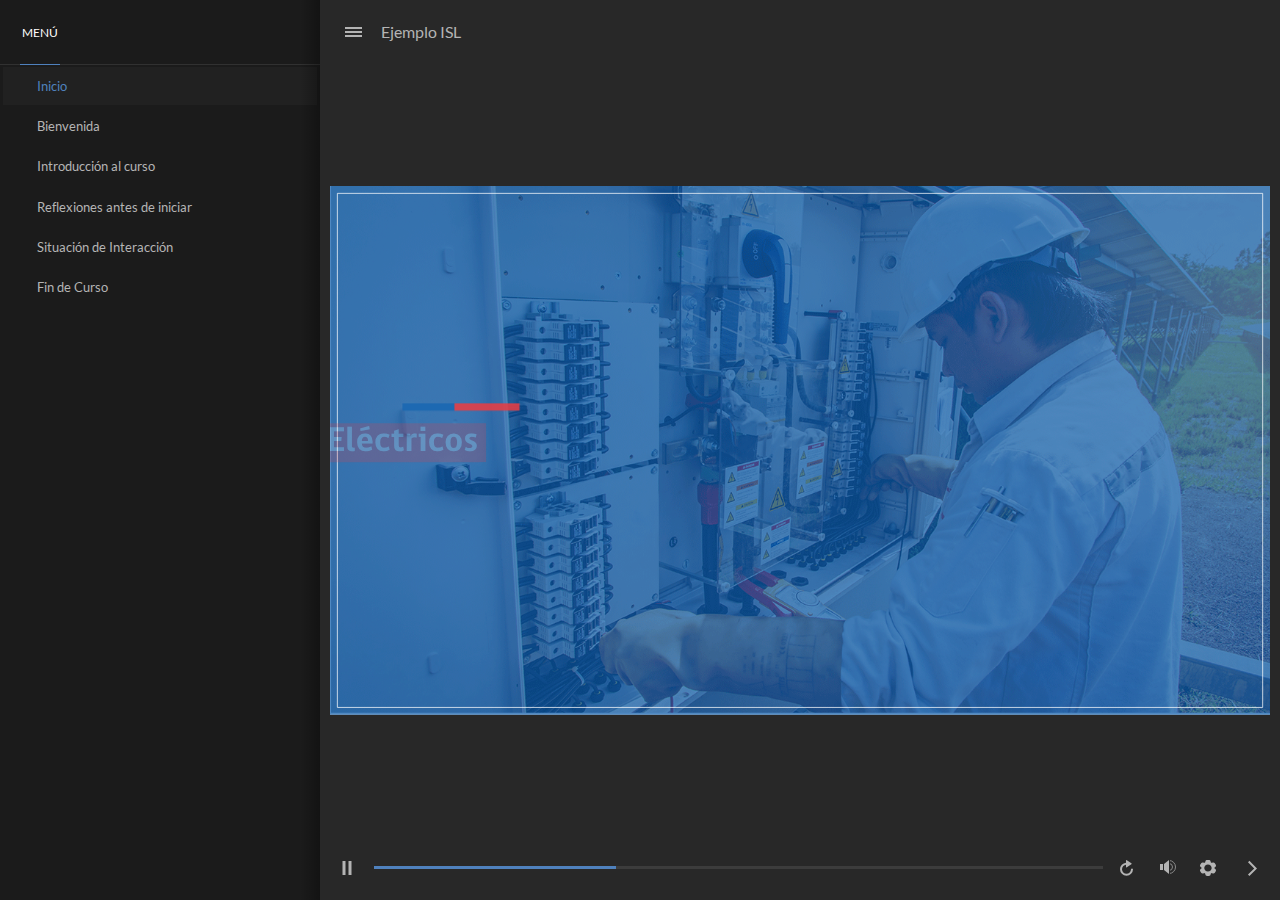
<file: EjemploISL/index.html>
<!DOCTYPE html>
<html lang="es">
<head>
  <meta charset="utf-8">
  <!-- Creado con Storyline 360 - http://www.articulate.com  -->
  <!-- version: 3.47.23871.0 -->
  <title>Ejemplo ISL</title>
  <meta http-equiv="x-ua-compatible" content="IE=edge" />
  <meta name="viewport" content="width=device-width, initial-scale=1.0, user-scalable=no, shrink-to-fit=no, minimal-ui" />
  <meta name="apple-mobile-web-app-capable" content="yes" />
  <style>
    html, body { height: 100%; padding: 0; margin: 0 }
    #app { height: 100%; width: 100%; }
  </style>
  
  <script>window.THREE = { };</script>
</head>
<body style="background: #282828" class="cs-HTML theme-unified">
  <!-- 360 -->
  <script>!function(e){function n(e,i){return e.test(i)}function i(e){var i=e||navigator.userAgent,o=i.split("[FBAN");if(void 0!==o[1]&&(i=o[0]),this.apple={phone:n(t,i),ipod:n(d,i),tablet:!n(t,i)&&n(s,i),device:n(t,i)||n(d,i)||n(s,i)},this.amazon={phone:n(h,i),tablet:!n(h,i)&&n(a,i),device:n(h,i)||n(a,i)},this.android={phone:n(h,i)||n(b,i),tablet:!n(h,i)&&!n(b,i)&&(n(a,i)||n(r,i)),device:n(h,i)||n(a,i)||n(b,i)||n(r,i)},this.windows={phone:n(l,i),tablet:n(p,i),device:n(l,i)||n(p,i)},this.other={blackberry:n(f,i),blackberry10:n(u,i),opera:n(c,i),firefox:n(A,i),chrome:n(w,i),device:n(f,i)||n(u,i)||n(c,i)||n(A,i)||n(w,i)},this.seven_inch=n(v,i),this.any=this.apple.device||this.android.device||this.windows.device||this.other.device||this.seven_inch,this.phone=this.apple.phone||this.android.phone||this.windows.phone,this.tablet=this.apple.tablet||this.android.tablet||this.windows.tablet,"undefined"==typeof window)return this}function o(){var e=new i;return e.Class=i,e}var t=/iPhone/i,d=/iPod/i,s=/iPad/i,b=/(?=.*\bAndroid\b)(?=.*\bMobile\b)/i,r=/Android/i,h=/(?=.*\bAndroid\b)(?=.*\bSD4930UR\b)/i,a=/(?=.*\bAndroid\b)(?=.*\b(?:KFOT|KFTT|KFJWI|KFJWA|KFSOWI|KFTHWI|KFTHWA|KFAPWI|KFAPWA|KFARWI|KFASWI|KFSAWI|KFSAWA)\b)/i,l=/IEMobile/i,p=/(?=.*\bWindows\b)(?=.*\bARM\b)/i,f=/BlackBerry/i,u=/BB10/i,c=/Opera Mini/i,w=/(CriOS|Chrome)(?=.*\bMobile\b)/i,A=/(?=.*\bFirefox\b)(?=.*\bMobile\b)/i,v=new RegExp("(?:Nexus 7|BNTV250|Kindle Fire|Silk|GT-P1000)","i");"undefined"!=typeof module&&module.exports&&"undefined"==typeof window?module.exports=i:"undefined"!=typeof module&&module.exports&&"undefined"!=typeof window?module.exports=o():"function"==typeof define&&define.amd?define("isMobile",[],e.isMobile=o()):e.isMobile=o()}(this);
    window.isMobile.apple.tablet = window.isMobile.apple.tablet ||
      (navigator.platform === 'MacIntel' && navigator.maxTouchPoints > 1);
    window.isMobile.apple.device = window.isMobile.apple.device || window.isMobile.apple.tablet;
    window.isMobile.tablet = window.isMobile.tablet || window.isMobile.apple.tablet;
    window.isMobile.any = window.isMobile.any || window.isMobile.apple.tablet;
  </script>

  <div id="focus-sink" aria-hidden="true" tabIndex="-1"></div>

  <div id="preso"></div>
  <script>
    window.DS = {};
    window.globals = {
      DATA_PATH_BASE: '',
      HAS_FRAME: true,
      HAS_SLIDE: true,

      lmsPresent: false,
      tinCanPresent: false,
      cmi5Present: false,
      aoSupport: false,
      scale: 'noscale',
      captureRc: false,
      browserSize: 'optimal',
      bgColor: '#282828',
      features: 'AccessibleText,MultipleQuizTracking,SettingsControl,TextStyleHyperlinks',
      themeName: 'unified',
      preloaderColor: '#FFFFFF',
      suppressAnalytics: false,
      productChannel: 'stable',
      publishSource: 'storyline',
      aid: 'auth0|5877f89773ba635cf49a8aed',
      cid: '0abdceb8-e267-4aa5-b209-746ecad5bd08',
      playerVersion: '3.47.23871.0',
      maxIosVideoElements: 5,

      
      parseParams: function(qs) {
        if (window.globals.parsedParams != null) {
          return window.globals.parsedParams;
        }
        qs = (qs || window.location.search.substr(1)).split('+').join(' ');
        var params = {},
            tokens,
            re = /[?&]?([^=]+)=([^&]*)/g;

        while (tokens = re.exec(qs)) {
          params[decodeURIComponent(tokens[1]).trim()] =
            decodeURIComponent(tokens[2]).trim();
        }
        window.globals.parsedParams = params;
        return params;
      }

    };

    (function() {

      var classTypes = [ 'desktop', 'mobile', 'phone', 'tablet' ];

      var addDeviceClasses = function(prefix, testObj) {
        var curr, i;
        for (i = 0; i < classTypes.length; i++) {
          curr = classTypes[i];
          if (testObj[curr]) {
            document.body.classList.add(prefix + curr);
          }
        }
      };

      var params = window.globals.parseParams(),
          isDevicePreview = params.devicepreview === '1',
          isPhoneOverride = params.deviceType === 'phone' || (isDevicePreview && params.phone == '1'),
          isTabletOverride = (params.deviceType === 'tablet' || isDevicePreview) && !isPhoneOverride,
          isMobileOverride = isPhoneOverride || isTabletOverride;

      var deviceView = {
        desktop: !window.isMobile.any && !isMobileOverride,
        mobile: window.isMobile.any || isMobileOverride,
        phone: isPhoneOverride || (window.isMobile.phone && !isTabletOverride),
        tablet: isTabletOverride || window.isMobile.tablet
      };

      window.globals.deviceView = deviceView;
      window.isMobile.desktop = !window.isMobile.any;
      window.isMobile.mobile = window.isMobile.any;

      addDeviceClasses('view-', deviceView);

    })();
  </script>
  
  <script src='story_content/user.js' type=text/javascript></script>
  <div class="slide-loader"></div>

  <script type="text/javascript">
    var doc = document, loader = doc.body.querySelector('.slide-loader'); [ 1, 2, 3 ].forEach(function(n) { var d = doc.createElement('div'); d.style.backgroundColor = window.globals.preloaderColor; d.classList.add('mobile-loader-dot'); d.classList.add('dot' + n); loader.appendChild(d); });
  </script>

  <div class="mobile-load-title-overlay" style="display: none">
    <div class="mobile-load-title">Ejemplo ISL</div>
  </div>

  <div class="mobile-chrome-warning"></div>

  <script>
    
    if (window.autoSpider && window.vInterfaceObject) {
      document.querySelector('.mobile-load-title-overlay').style.display = 'none';
    }
  </script>

  

  <link rel="stylesheet" href="html5/data/css/output.min.css" data-noprefix />
</body>
<script src="html5/lib/scripts/bootstrapper.min.js"></script>
</html>
</file>
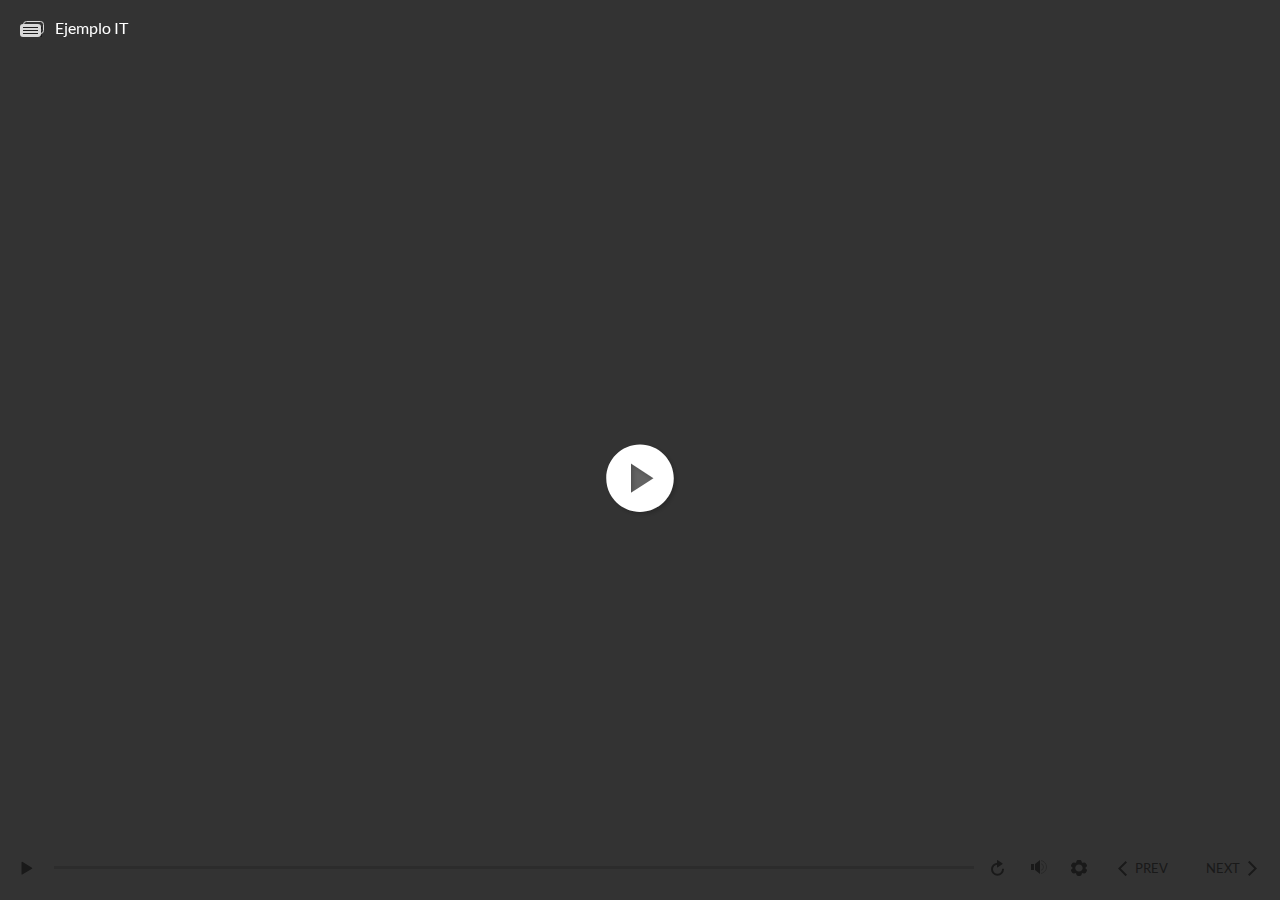
<file: EjemploIT/index.html>
<!DOCTYPE html>
<html lang="en-US">
<head>
  <meta charset="utf-8">
  <!-- Creado con Storyline 360 - http://www.articulate.com  -->
  <!-- version: 3.47.23871.0 -->
  <title>Ejemplo IT</title>
  <meta http-equiv="x-ua-compatible" content="IE=edge" />
  <meta name="viewport" content="width=device-width, initial-scale=1.0, user-scalable=no, shrink-to-fit=no, minimal-ui" />
  <meta name="apple-mobile-web-app-capable" content="yes" />
  <style>
    html, body { height: 100%; padding: 0; margin: 0 }
    #app { height: 100%; width: 100%; }
  </style>
  
  <script>window.THREE = { };</script>
</head>
<body style="background: #FBFBFB" class="cs-HTML theme-unified">
  <!-- 360 -->
  <script>!function(e){function n(e,i){return e.test(i)}function i(e){var i=e||navigator.userAgent,o=i.split("[FBAN");if(void 0!==o[1]&&(i=o[0]),this.apple={phone:n(t,i),ipod:n(d,i),tablet:!n(t,i)&&n(s,i),device:n(t,i)||n(d,i)||n(s,i)},this.amazon={phone:n(h,i),tablet:!n(h,i)&&n(a,i),device:n(h,i)||n(a,i)},this.android={phone:n(h,i)||n(b,i),tablet:!n(h,i)&&!n(b,i)&&(n(a,i)||n(r,i)),device:n(h,i)||n(a,i)||n(b,i)||n(r,i)},this.windows={phone:n(l,i),tablet:n(p,i),device:n(l,i)||n(p,i)},this.other={blackberry:n(f,i),blackberry10:n(u,i),opera:n(c,i),firefox:n(A,i),chrome:n(w,i),device:n(f,i)||n(u,i)||n(c,i)||n(A,i)||n(w,i)},this.seven_inch=n(v,i),this.any=this.apple.device||this.android.device||this.windows.device||this.other.device||this.seven_inch,this.phone=this.apple.phone||this.android.phone||this.windows.phone,this.tablet=this.apple.tablet||this.android.tablet||this.windows.tablet,"undefined"==typeof window)return this}function o(){var e=new i;return e.Class=i,e}var t=/iPhone/i,d=/iPod/i,s=/iPad/i,b=/(?=.*\bAndroid\b)(?=.*\bMobile\b)/i,r=/Android/i,h=/(?=.*\bAndroid\b)(?=.*\bSD4930UR\b)/i,a=/(?=.*\bAndroid\b)(?=.*\b(?:KFOT|KFTT|KFJWI|KFJWA|KFSOWI|KFTHWI|KFTHWA|KFAPWI|KFAPWA|KFARWI|KFASWI|KFSAWI|KFSAWA)\b)/i,l=/IEMobile/i,p=/(?=.*\bWindows\b)(?=.*\bARM\b)/i,f=/BlackBerry/i,u=/BB10/i,c=/Opera Mini/i,w=/(CriOS|Chrome)(?=.*\bMobile\b)/i,A=/(?=.*\bFirefox\b)(?=.*\bMobile\b)/i,v=new RegExp("(?:Nexus 7|BNTV250|Kindle Fire|Silk|GT-P1000)","i");"undefined"!=typeof module&&module.exports&&"undefined"==typeof window?module.exports=i:"undefined"!=typeof module&&module.exports&&"undefined"!=typeof window?module.exports=o():"function"==typeof define&&define.amd?define("isMobile",[],e.isMobile=o()):e.isMobile=o()}(this);
    window.isMobile.apple.tablet = window.isMobile.apple.tablet ||
      (navigator.platform === 'MacIntel' && navigator.maxTouchPoints > 1);
    window.isMobile.apple.device = window.isMobile.apple.device || window.isMobile.apple.tablet;
    window.isMobile.tablet = window.isMobile.tablet || window.isMobile.apple.tablet;
    window.isMobile.any = window.isMobile.any || window.isMobile.apple.tablet;
  </script>

  <div id="focus-sink" aria-hidden="true" tabIndex="-1"></div>

  <div id="preso"></div>
  <script>
    window.DS = {};
    window.globals = {
      DATA_PATH_BASE: '',
      HAS_FRAME: true,
      HAS_SLIDE: true,

      lmsPresent: false,
      tinCanPresent: false,
      cmi5Present: false,
      aoSupport: false,
      scale: 'noscale',
      captureRc: false,
      browserSize: 'optimal',
      bgColor: '#FBFBFB',
      features: 'AccessibleText,MultipleQuizTracking,SettingsControl,TextStyleHyperlinks',
      themeName: 'unified',
      preloaderColor: '#8C8C8C',
      suppressAnalytics: false,
      productChannel: 'stable',
      publishSource: 'storyline',
      aid: 'auth0|5877f89773ba635cf49a8aed',
      cid: '661d2c77-4ea9-4fab-81ee-bb3aa46a304a',
      playerVersion: '3.47.23871.0',
      maxIosVideoElements: 5,

      
      parseParams: function(qs) {
        if (window.globals.parsedParams != null) {
          return window.globals.parsedParams;
        }
        qs = (qs || window.location.search.substr(1)).split('+').join(' ');
        var params = {},
            tokens,
            re = /[?&]?([^=]+)=([^&]*)/g;

        while (tokens = re.exec(qs)) {
          params[decodeURIComponent(tokens[1]).trim()] =
            decodeURIComponent(tokens[2]).trim();
        }
        window.globals.parsedParams = params;
        return params;
      }

    };

    (function() {

      var classTypes = [ 'desktop', 'mobile', 'phone', 'tablet' ];

      var addDeviceClasses = function(prefix, testObj) {
        var curr, i;
        for (i = 0; i < classTypes.length; i++) {
          curr = classTypes[i];
          if (testObj[curr]) {
            document.body.classList.add(prefix + curr);
          }
        }
      };

      var params = window.globals.parseParams(),
          isDevicePreview = params.devicepreview === '1',
          isPhoneOverride = params.deviceType === 'phone' || (isDevicePreview && params.phone == '1'),
          isTabletOverride = (params.deviceType === 'tablet' || isDevicePreview) && !isPhoneOverride,
          isMobileOverride = isPhoneOverride || isTabletOverride;

      var deviceView = {
        desktop: !window.isMobile.any && !isMobileOverride,
        mobile: window.isMobile.any || isMobileOverride,
        phone: isPhoneOverride || (window.isMobile.phone && !isTabletOverride),
        tablet: isTabletOverride || window.isMobile.tablet
      };

      window.globals.deviceView = deviceView;
      window.isMobile.desktop = !window.isMobile.any;
      window.isMobile.mobile = window.isMobile.any;

      addDeviceClasses('view-', deviceView);

    })();
  </script>
  
  <script src='story_content/user.js' type=text/javascript></script>
  <div class="slide-loader"></div>

  <script type="text/javascript">
    var doc = document, loader = doc.body.querySelector('.slide-loader'); [ 1, 2, 3 ].forEach(function(n) { var d = doc.createElement('div'); d.style.backgroundColor = window.globals.preloaderColor; d.classList.add('mobile-loader-dot'); d.classList.add('dot' + n); loader.appendChild(d); });
  </script>

  <div class="mobile-load-title-overlay" style="display: none">
    <div class="mobile-load-title">Ejemplo IT</div>
  </div>

  <div class="mobile-chrome-warning"></div>

  <script>
    
    if (window.autoSpider && window.vInterfaceObject) {
      document.querySelector('.mobile-load-title-overlay').style.display = 'none';
    }
  </script>

  

  <link rel="stylesheet" href="html5/data/css/output.min.css" data-noprefix />
</body>
<script src="html5/lib/scripts/bootstrapper.min.js"></script>
</html>
</file>
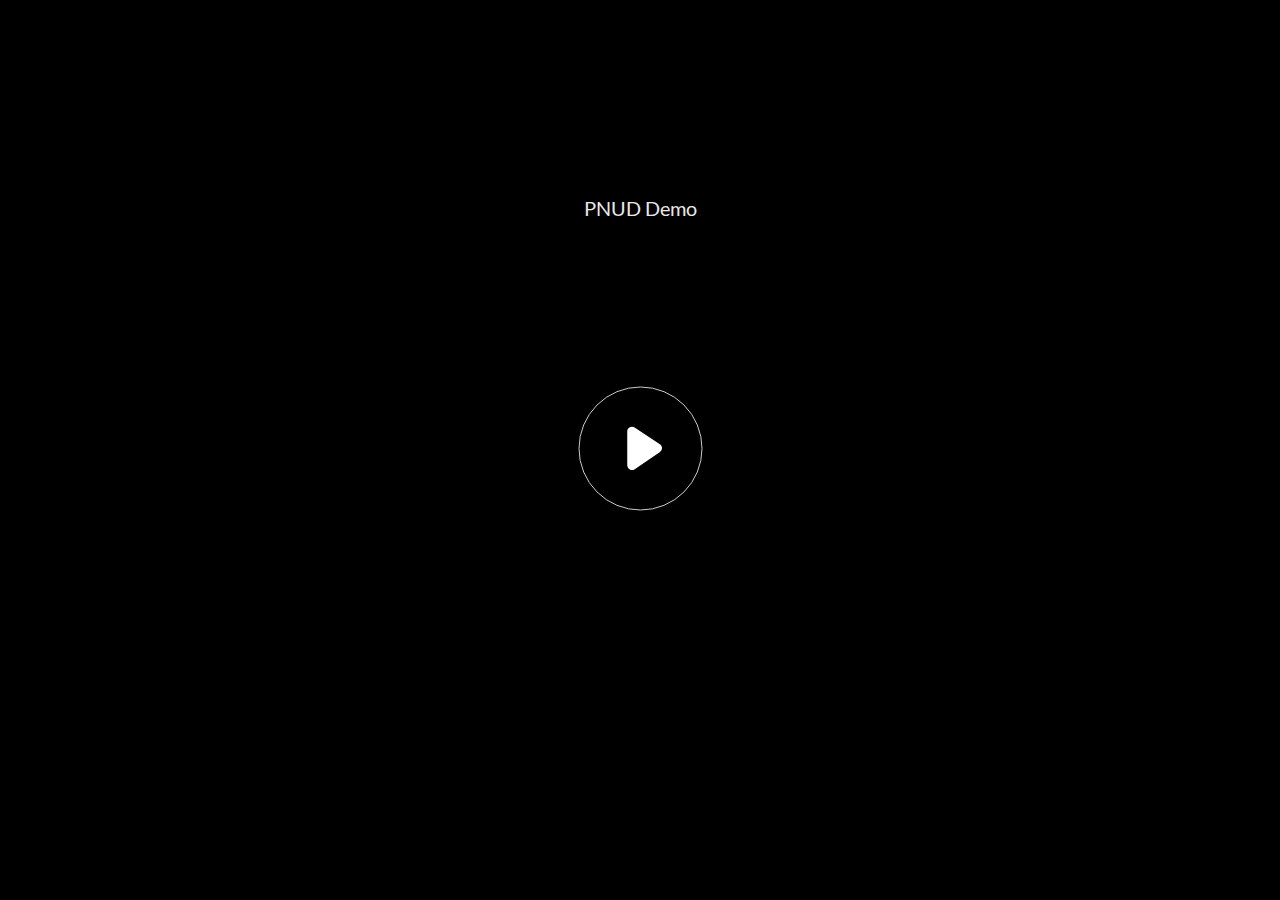
<file: EjemploPNUD/index.html>
<!doctype html>
<html lang="es">
<head>
  <meta charset="utf-8">
  <!-- Creado con Storyline 360 - http://www.articulate.com  -->
  <!-- version: 3.56.26219.0 -->
  <title>PNUD Demo</title>
  <meta http-equiv="x-ua-compatible" content="IE=edge"/>
  <meta name="viewport" content="width=device-width,initial-scale=1,user-scalable=no,shrink-to-fit=no,minimal-ui"/>
  <meta name="apple-mobile-web-app-capable" content="yes"/>
  <style>
    html, body { height: 100%; padding: 0; margin: 0 }
    #app { height: 100%; width: 100%; }
  </style>
  
  <script>window.THREE = { };</script>
</head>
<body style="background: #282828" class="cs-HTML theme-unified">
  <!-- 360 -->
  <script>!function(e){var i=/iPhone/i,o=/iPod/i,n=/iPad/i,t=/(?=.*\bAndroid\b)(?=.*\bMobile\b)/i,d=/Android/i,s=/(?=.*\bAndroid\b)(?=.*\bSD4930UR\b)/i,b=/(?=.*\bAndroid\b)(?=.*\b(?:KFOT|KFTT|KFJWI|KFJWA|KFSOWI|KFTHWI|KFTHWA|KFAPWI|KFAPWA|KFARWI|KFASWI|KFSAWI|KFSAWA)\b)/i,r=/IEMobile/i,h=/(?=.*\bWindows\b)(?=.*\bARM\b)/i,a=/BlackBerry/i,l=/BB10/i,p=/Opera Mini/i,f=/(CriOS|Chrome)(?=.*\bMobile\b)/i,u=/(?=.*\bFirefox\b)(?=.*\bMobile\b)/i,c=new RegExp("(?:Nexus 7|BNTV250|Kindle Fire|Silk|GT-P1000)","i"),w=function(e,i){return e.test(i)},A=function(e){var A=e||navigator.userAgent,v=A.split("[FBAN");if(void 0!==v[1]&&(A=v[0]),this.apple={phone:w(i,A),ipod:w(o,A),tablet:!w(i,A)&&w(n,A),device:w(i,A)||w(o,A)||w(n,A)},this.amazon={phone:w(s,A),tablet:!w(s,A)&&w(b,A),device:w(s,A)||w(b,A)},this.android={phone:w(s,A)||w(t,A),tablet:!w(s,A)&&!w(t,A)&&(w(b,A)||w(d,A)),device:w(s,A)||w(b,A)||w(t,A)||w(d,A)},this.windows={phone:w(r,A),tablet:w(h,A),device:w(r,A)||w(h,A)},this.other={blackberry:w(a,A),blackberry10:w(l,A),opera:w(p,A),firefox:w(u,A),chrome:w(f,A),device:w(a,A)||w(l,A)||w(p,A)||w(u,A)||w(f,A)},this.seven_inch=w(c,A),this.any=this.apple.device||this.android.device||this.windows.device||this.other.device||this.seven_inch,this.phone=this.apple.phone||this.android.phone||this.windows.phone,this.tablet=this.apple.tablet||this.android.tablet||this.windows.tablet,"undefined"==typeof window)return this},v=function(){var e=new A;return e.Class=A,e};"undefined"!=typeof module&&module.exports&&"undefined"==typeof window?module.exports=A:"undefined"!=typeof module&&module.exports&&"undefined"!=typeof window?module.exports=v():"function"==typeof define&&define.amd?define("isMobile",[],e.isMobile=v()):e.isMobile=v()}(this);
    window.isMobile.apple.tablet = window.isMobile.apple.tablet ||
      (navigator.platform === 'MacIntel' && navigator.maxTouchPoints > 1);
    window.isMobile.apple.device = window.isMobile.apple.device || window.isMobile.apple.tablet;
    window.isMobile.tablet = window.isMobile.tablet || window.isMobile.apple.tablet;
    window.isMobile.any = window.isMobile.any || window.isMobile.apple.tablet;
  </script>

  <div id="focus-sink" tabindex="-1"></div>

  <div id="preso"></div>
  <script>
    window.DS = {};
    window.globals = {
      DATA_PATH_BASE: '',
      HAS_FRAME: true,
      HAS_SLIDE: true,

      lmsPresent: false,
      tinCanPresent: false,
      cmi5Present: false,
      aoSupport: false,
      scale: 'noscale',
      captureRc: false,
      browserSize: 'optimal',
      bgColor: '#282828',
      features: 'MultipleQuizTracking',
      themeName: 'unified',
      preloaderColor: '#FFFFFF',
      suppressAnalytics: false,
      productChannel: 'stable',
      publishSource: 'storyline',
      aid: 'auth0|5877f89773ba635cf49a8aed',
      cid: '8b67e15f-528a-47fd-a090-31acb53d7a6a',
      playerVersion: '3.56.26219.0',
      maxIosVideoElements: 10,

      
      parseParams: function(qs) {
        if (window.globals.parsedParams != null) {
          return window.globals.parsedParams;
        }
        qs = (qs || window.location.search.substr(1)).split('+').join(' ');
        var params = {},
            tokens,
            re = /[?&]?([^=]+)=([^&]*)/g;

        while (tokens = re.exec(qs)) {
          params[decodeURIComponent(tokens[1]).trim()] =
            decodeURIComponent(tokens[2]).trim();
        }
        window.globals.parsedParams = params;
        return params;
      }

    };

    (function() {

      var classTypes = [ 'desktop', 'mobile', 'phone', 'tablet' ];

      var addDeviceClasses = function(prefix, testObj) {
        var curr, i;
        for (i = 0; i < classTypes.length; i++) {
          curr = classTypes[i];
          if (testObj[curr]) {
            document.body.classList.add(prefix + curr);
          }
        }
      };

      var params = window.globals.parseParams(),
          isDevicePreview = params.devicepreview === '1',
          isPhoneOverride = params.deviceType === 'phone' || (isDevicePreview && params.phone == '1'),
          isTabletOverride = (params.deviceType === 'tablet' || isDevicePreview) && !isPhoneOverride,
          isMobileOverride = isPhoneOverride || isTabletOverride;

      var deviceView = {
        desktop: !window.isMobile.any && !isMobileOverride,
        mobile: window.isMobile.any || isMobileOverride,
        phone: isPhoneOverride || (window.isMobile.phone && !isTabletOverride),
        tablet: isTabletOverride || window.isMobile.tablet
      };

      window.globals.deviceView = deviceView;
      window.isMobile.desktop = !window.isMobile.any;
      window.isMobile.mobile = window.isMobile.any;

      addDeviceClasses('view-', deviceView);

    })();
  </script>
  
  <script src='story_content/user.js' type=text/javascript></script>
  <div class="slide-loader"></div>

  <script>
    var doc = document, loader = doc.body.querySelector('.slide-loader'); [ 1, 2, 3 ].forEach(function(n) { var d = doc.createElement('div'); d.style.backgroundColor = window.globals.preloaderColor; d.classList.add('mobile-loader-dot'); d.classList.add('dot' + n); loader.appendChild(d); });
  </script>

  <div class="mobile-load-title-overlay" style="display: none">
    <div class="mobile-load-title">PNUD Demo</div>
  </div>

  <div class="mobile-chrome-warning"></div>

  <script>
    
    if (window.autoSpider && window.vInterfaceObject) {
      document.querySelector('.mobile-load-title-overlay').style.display = 'none';
    }
  </script>

  

  <link rel="stylesheet" href="html5/data/css/output.min.css" data-noprefix/>
</body>
<script src="html5/lib/scripts/bootstrapper.min.js"></script>
</html>
</file>
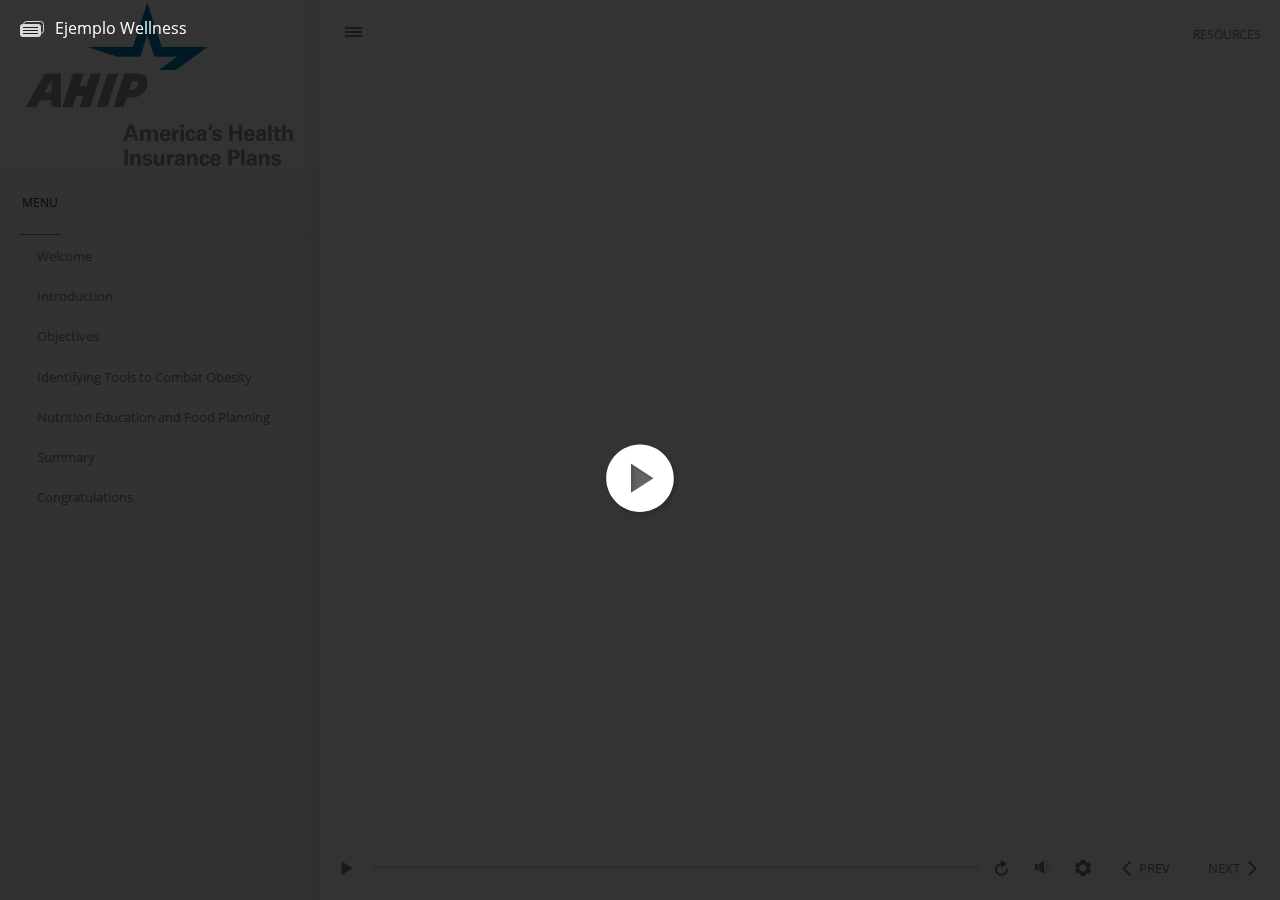
<file: EjemploW/index.html>
<!DOCTYPE html>
<html lang="en-US">
<head>
  <meta charset="utf-8">
  <!-- Creado con Storyline 360 - http://www.articulate.com  -->
  <!-- version: 3.47.23871.0 -->
  <title>Ejemplo Wellness</title>
  <meta http-equiv="x-ua-compatible" content="IE=edge" />
  <meta name="viewport" content="width=device-width, initial-scale=1.0, user-scalable=no, shrink-to-fit=no, minimal-ui" />
  <meta name="apple-mobile-web-app-capable" content="yes" />
  <style>
    html, body { height: 100%; padding: 0; margin: 0 }
    #app { height: 100%; width: 100%; }
  </style>
  
  <script>window.THREE = { };</script>
</head>
<body style="background: #FBFBFB" class="cs-HTML theme-unified">
  <!-- 360 -->
  <script>!function(e){function n(e,i){return e.test(i)}function i(e){var i=e||navigator.userAgent,o=i.split("[FBAN");if(void 0!==o[1]&&(i=o[0]),this.apple={phone:n(t,i),ipod:n(d,i),tablet:!n(t,i)&&n(s,i),device:n(t,i)||n(d,i)||n(s,i)},this.amazon={phone:n(h,i),tablet:!n(h,i)&&n(a,i),device:n(h,i)||n(a,i)},this.android={phone:n(h,i)||n(b,i),tablet:!n(h,i)&&!n(b,i)&&(n(a,i)||n(r,i)),device:n(h,i)||n(a,i)||n(b,i)||n(r,i)},this.windows={phone:n(l,i),tablet:n(p,i),device:n(l,i)||n(p,i)},this.other={blackberry:n(f,i),blackberry10:n(u,i),opera:n(c,i),firefox:n(A,i),chrome:n(w,i),device:n(f,i)||n(u,i)||n(c,i)||n(A,i)||n(w,i)},this.seven_inch=n(v,i),this.any=this.apple.device||this.android.device||this.windows.device||this.other.device||this.seven_inch,this.phone=this.apple.phone||this.android.phone||this.windows.phone,this.tablet=this.apple.tablet||this.android.tablet||this.windows.tablet,"undefined"==typeof window)return this}function o(){var e=new i;return e.Class=i,e}var t=/iPhone/i,d=/iPod/i,s=/iPad/i,b=/(?=.*\bAndroid\b)(?=.*\bMobile\b)/i,r=/Android/i,h=/(?=.*\bAndroid\b)(?=.*\bSD4930UR\b)/i,a=/(?=.*\bAndroid\b)(?=.*\b(?:KFOT|KFTT|KFJWI|KFJWA|KFSOWI|KFTHWI|KFTHWA|KFAPWI|KFAPWA|KFARWI|KFASWI|KFSAWI|KFSAWA)\b)/i,l=/IEMobile/i,p=/(?=.*\bWindows\b)(?=.*\bARM\b)/i,f=/BlackBerry/i,u=/BB10/i,c=/Opera Mini/i,w=/(CriOS|Chrome)(?=.*\bMobile\b)/i,A=/(?=.*\bFirefox\b)(?=.*\bMobile\b)/i,v=new RegExp("(?:Nexus 7|BNTV250|Kindle Fire|Silk|GT-P1000)","i");"undefined"!=typeof module&&module.exports&&"undefined"==typeof window?module.exports=i:"undefined"!=typeof module&&module.exports&&"undefined"!=typeof window?module.exports=o():"function"==typeof define&&define.amd?define("isMobile",[],e.isMobile=o()):e.isMobile=o()}(this);
    window.isMobile.apple.tablet = window.isMobile.apple.tablet ||
      (navigator.platform === 'MacIntel' && navigator.maxTouchPoints > 1);
    window.isMobile.apple.device = window.isMobile.apple.device || window.isMobile.apple.tablet;
    window.isMobile.tablet = window.isMobile.tablet || window.isMobile.apple.tablet;
    window.isMobile.any = window.isMobile.any || window.isMobile.apple.tablet;
  </script>

  <div id="focus-sink" aria-hidden="true" tabIndex="-1"></div>

  <div id="preso"></div>
  <script>
    window.DS = {};
    window.globals = {
      DATA_PATH_BASE: '',
      HAS_FRAME: true,
      HAS_SLIDE: true,

      lmsPresent: false,
      tinCanPresent: false,
      cmi5Present: false,
      aoSupport: false,
      scale: 'noscale',
      captureRc: false,
      browserSize: 'fullscreen',
      bgColor: '#FBFBFB',
      features: 'AccessibleText,MultipleQuizTracking,SettingsControl,TextStyleHyperlinks',
      themeName: 'unified',
      preloaderColor: '#8C8C8C',
      suppressAnalytics: false,
      productChannel: 'stable',
      publishSource: 'storyline',
      aid: 'auth0|5877f89773ba635cf49a8aed',
      cid: '9bfdec1f-16b9-49e4-87d3-7a76ddc6121f',
      playerVersion: '3.47.23871.0',
      maxIosVideoElements: 5,

      
      parseParams: function(qs) {
        if (window.globals.parsedParams != null) {
          return window.globals.parsedParams;
        }
        qs = (qs || window.location.search.substr(1)).split('+').join(' ');
        var params = {},
            tokens,
            re = /[?&]?([^=]+)=([^&]*)/g;

        while (tokens = re.exec(qs)) {
          params[decodeURIComponent(tokens[1]).trim()] =
            decodeURIComponent(tokens[2]).trim();
        }
        window.globals.parsedParams = params;
        return params;
      }

    };

    (function() {

      var classTypes = [ 'desktop', 'mobile', 'phone', 'tablet' ];

      var addDeviceClasses = function(prefix, testObj) {
        var curr, i;
        for (i = 0; i < classTypes.length; i++) {
          curr = classTypes[i];
          if (testObj[curr]) {
            document.body.classList.add(prefix + curr);
          }
        }
      };

      var params = window.globals.parseParams(),
          isDevicePreview = params.devicepreview === '1',
          isPhoneOverride = params.deviceType === 'phone' || (isDevicePreview && params.phone == '1'),
          isTabletOverride = (params.deviceType === 'tablet' || isDevicePreview) && !isPhoneOverride,
          isMobileOverride = isPhoneOverride || isTabletOverride;

      var deviceView = {
        desktop: !window.isMobile.any && !isMobileOverride,
        mobile: window.isMobile.any || isMobileOverride,
        phone: isPhoneOverride || (window.isMobile.phone && !isTabletOverride),
        tablet: isTabletOverride || window.isMobile.tablet
      };

      window.globals.deviceView = deviceView;
      window.isMobile.desktop = !window.isMobile.any;
      window.isMobile.mobile = window.isMobile.any;

      addDeviceClasses('view-', deviceView);

    })();
  </script>
  
  <script src='story_content/user.js' type=text/javascript></script>
  <div class="slide-loader"></div>

  <script type="text/javascript">
    var doc = document, loader = doc.body.querySelector('.slide-loader'); [ 1, 2, 3 ].forEach(function(n) { var d = doc.createElement('div'); d.style.backgroundColor = window.globals.preloaderColor; d.classList.add('mobile-loader-dot'); d.classList.add('dot' + n); loader.appendChild(d); });
  </script>

  <div class="mobile-load-title-overlay" style="display: none">
    <div class="mobile-load-title">Ejemplo Wellness</div>
  </div>

  <div class="mobile-chrome-warning"></div>

  <script>
    
    if (window.autoSpider && window.vInterfaceObject) {
      document.querySelector('.mobile-load-title-overlay').style.display = 'none';
    }
  </script>

  

  <link rel="stylesheet" href="html5/data/css/output.min.css" data-noprefix />
</body>
<script src="html5/lib/scripts/bootstrapper.min.js"></script>
</html>
</file>
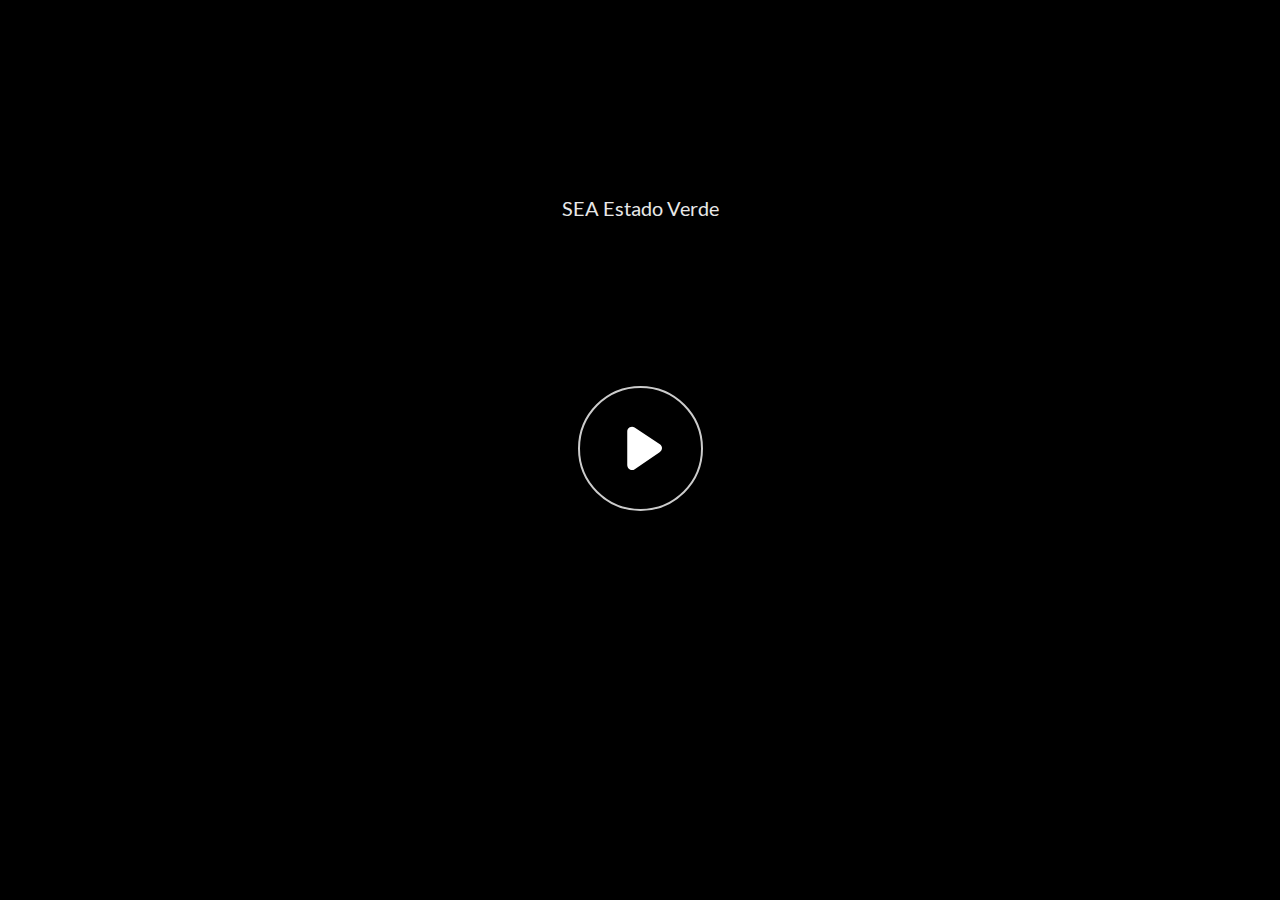
<file: demos/5/index.html>
<!doctype html>
<html lang="es">
<head>
  <meta charset="utf-8">
  <!-- Creado con Storyline 360 - http://www.articulate.com  -->
  <!-- version: 3.66.28355.0 -->
  <title>SEA Estado Verde</title>
  <meta http-equiv="x-ua-compatible" content="IE=edge"/>
  <meta name="viewport" content="width=device-width,initial-scale=1,user-scalable=no,shrink-to-fit=no,minimal-ui"/>
  <meta name="apple-mobile-web-app-capable" content="yes"/>
  <style>
    html, body { height: 100%; padding: 0; margin: 0 }
    #app { height: 100%; width: 100%; }
  </style>

  <script>
    window.DS = {};
    window.globals = {
      DATA_PATH_BASE: '',
      HAS_FRAME: true,
      HAS_SLIDE: true,

      lmsPresent: false,
      tinCanPresent: false,
      cmi5Present: false,
      aoSupport: false,
      scale: 'noscale',
      captureRc: false,
      browserSize: 'optimal',
      bgColor: '#282828',
      features: 'AccessibleVideo,IE11Warning,InsertSvgPicture,LayerPresentAsDialog,MultipleQuizTracking,QuestionCorrectVariable,UpdatedThemeEditor',
      themeName: 'unified',
      preloaderColor: '#FFFFFF',
      suppressAnalytics: true,
      productChannel: 'stable',
      publishSource: 'storyline',
      aid: 'auth0|5877f89773ba635cf49a8aed',
      cid: '3d304117-c9af-4a92-ba1b-1e50e85be6fd',
      playerVersion: '3.66.28355.0',
      publishTimestamp: '2022-09-05T16:41:50.8260217Z',
      maxIosVideoElements: 10,

      
      parseParams: function(qs) {
        if (window.globals.parsedParams != null) {
          return window.globals.parsedParams;
        }
        qs = (qs || window.location.search.substr(1)).split('+').join(' ');
        var params = {},
            tokens,
            re = /[?&]?([^=]+)=([^&]*)/g;

        while (tokens = re.exec(qs)) {
          params[decodeURIComponent(tokens[1]).trim()] =
            decodeURIComponent(tokens[2]).trim();
        }
        window.globals.parsedParams = params;
        return params;
      }

    };
  </script>
  <script>
    var isIe11 = ('ActiveXObject' in window || window.MSBlobBuilder != null)
      && window.msCrypto != null && !window.ActiveXObject;
    if (isIe11 && window.globals.features.indexOf('IE11Warning') != -1) {
      window.globals.unsupportedBrowser = true;
      document.write(atob('[base64]'));
    }
  </script>
  
  <script>window.THREE = { };</script>
  
</head>
<body style="background: #282828" class="cs-HTML theme-unified">
  <!-- 360 -->
  <script>!function(e){var i=/iPhone/i,o=/iPod/i,n=/iPad/i,t=/(?=.*\bAndroid\b)(?=.*\bMobile\b)/i,d=/Android/i,s=/(?=.*\bAndroid\b)(?=.*\bSD4930UR\b)/i,b=/(?=.*\bAndroid\b)(?=.*\b(?:KFOT|KFTT|KFJWI|KFJWA|KFSOWI|KFTHWI|KFTHWA|KFAPWI|KFAPWA|KFARWI|KFASWI|KFSAWI|KFSAWA)\b)/i,r=/IEMobile/i,h=/(?=.*\bWindows\b)(?=.*\bARM\b)/i,a=/BlackBerry/i,l=/BB10/i,p=/Opera Mini/i,f=/(CriOS|Chrome)(?=.*\bMobile\b)/i,u=/(?=.*\bFirefox\b)(?=.*\bMobile\b)/i,c=new RegExp("(?:Nexus 7|BNTV250|Kindle Fire|Silk|GT-P1000)","i"),w=function(e,i){return e.test(i)},A=function(e){var A=e||navigator.userAgent,v=A.split("[FBAN");if(void 0!==v[1]&&(A=v[0]),this.apple={phone:w(i,A),ipod:w(o,A),tablet:!w(i,A)&&w(n,A),device:w(i,A)||w(o,A)||w(n,A)},this.amazon={phone:w(s,A),tablet:!w(s,A)&&w(b,A),device:w(s,A)||w(b,A)},this.android={phone:w(s,A)||w(t,A),tablet:!w(s,A)&&!w(t,A)&&(w(b,A)||w(d,A)),device:w(s,A)||w(b,A)||w(t,A)||w(d,A)},this.windows={phone:w(r,A),tablet:w(h,A),device:w(r,A)||w(h,A)},this.other={blackberry:w(a,A),blackberry10:w(l,A),opera:w(p,A),firefox:w(u,A),chrome:w(f,A),device:w(a,A)||w(l,A)||w(p,A)||w(u,A)||w(f,A)},this.seven_inch=w(c,A),this.any=this.apple.device||this.android.device||this.windows.device||this.other.device||this.seven_inch,this.phone=this.apple.phone||this.android.phone||this.windows.phone,this.tablet=this.apple.tablet||this.android.tablet||this.windows.tablet,"undefined"==typeof window)return this},v=function(){var e=new A;return e.Class=A,e};"undefined"!=typeof module&&module.exports&&"undefined"==typeof window?module.exports=A:"undefined"!=typeof module&&module.exports&&"undefined"!=typeof window?module.exports=v():"function"==typeof define&&define.amd?define("isMobile",[],e.isMobile=v()):e.isMobile=v()}(this);
    window.isMobile.apple.tablet = window.isMobile.apple.tablet ||
      (navigator.platform === 'MacIntel' && navigator.maxTouchPoints > 1);
    window.isMobile.apple.device = window.isMobile.apple.device || window.isMobile.apple.tablet;
    window.isMobile.tablet = window.isMobile.tablet || window.isMobile.apple.tablet;
    window.isMobile.any = window.isMobile.any || window.isMobile.apple.tablet;
  </script>

  <div id="focus-sink" tabindex="-1"></div>

  <div id="preso"></div>
  <script>
    (function() {

      var classTypes = [ 'desktop', 'mobile', 'phone', 'tablet' ];

      var addDeviceClasses = function(prefix, testObj) {
        var curr, i;
        for (i = 0; i < classTypes.length; i++) {
          curr = classTypes[i];
          if (testObj[curr]) {
            document.body.classList.add(prefix + curr);
          }
        }
      };

      var params = window.globals.parseParams(),
          isDevicePreview = params.devicepreview === '1',
          isPhoneOverride = params.deviceType === 'phone' || (isDevicePreview && params.phone == '1'),
          isTabletOverride = (params.deviceType === 'tablet' || isDevicePreview) && !isPhoneOverride,
          isMobileOverride = isPhoneOverride || isTabletOverride;

      var deviceView = {
        desktop: !window.isMobile.any && !isMobileOverride,
        mobile: window.isMobile.any || isMobileOverride,
        phone: isPhoneOverride || (window.isMobile.phone && !isTabletOverride),
        tablet: isTabletOverride || window.isMobile.tablet
      };

      window.globals.deviceView = deviceView;
      window.isMobile.desktop = !window.isMobile.any;
      window.isMobile.mobile = window.isMobile.any;

      addDeviceClasses('view-', deviceView);

    })();
  </script>
  
  <script src='story_content/user.js' type=text/javascript></script>
  <div class="slide-loader"></div>

  <script>
    var doc = document, loader = doc.body.querySelector('.slide-loader'); [ 1, 2, 3 ].forEach(function(n) { var d = doc.createElement('div'); d.style.backgroundColor = window.globals.preloaderColor; d.classList.add('mobile-loader-dot'); d.classList.add('dot' + n); loader.appendChild(d); });
  </script>

  <div class="mobile-load-title-overlay" style="display: none">
    <div class="mobile-load-title">SEA Estado Verde</div>
  </div>

  <div class="mobile-chrome-warning"></div>

  <div class="warn-connection-dialog" style="display:none">
  <div class="warn-connection-content">
    <p>Internet connection lost</p>
    <p class="warn-connection-status"></p>
    <div class="warn-ui"></div>
  </div>
</div>

<style>
  .warn-connection-dialog {
    background: transparent;
    pointer-events: none;
    position: fixed;
    left: 0;
    top: 0;
    width: 100%;
    height: 100%;
    z-index: 999;
  }

  .warn-connection-content {
    position: absolute;
    width: 170px;
    border-radius: 10px;
    background: white;
    border: 1px solid #ccc;
    color: black;
    box-shadow: 0 5px 40px rgba(0, 0, 0, 5%);
    padding: .6em;
    padding-bottom: none;
    right: 1em;
    top: 1em;
    transition: all 150ms ease-out;
  }

  .warn-connection-dialog.highlight .warn-connection-content {
    background: #ff7575;
    transform: scale(1.05);
  }

  .warn-connection-content p {
    margin: 0; padding: 0;
  }

  .warn-ui {
    position: absolute;
    bottom: 1em;
    width: 100%;
  }
  .warn-connection-status {
    color: red;
  }

  .highlight .warn-connection-status {
    color: white;
  }

  .is-offline .cs-panel * {
    pointer-events: none !important;
  }

  .is-offline .cs-panel {
    pointer-events: all !important;
  }

  .is-offline #nav-controls * {
    pointer-events: none !important;
  }

  .is-offline #nav-controls {
    pointer-events: all !important;
  }
</style>

<script>
  (function() {
    window.DS.connection = {
      warningShown: false,
      assets: {},
      loadingAssetGroup: false
    };

    // @TODO this is POC code and can be cleaned up a bit more if we move forward
    // with the feature

    // The `window.globals.features` variable must be set in `webpack.dev.config` when testing locally - it is not enough
    // to have it in the data - but it must be set there as well.
    var useConnectionMessages = window.AbortController != null && window.location.protocol != 'file:' &&
      window.globals.features.indexOf('ConnectionMessages') != -1;

    window.DS.connection.useConnectionMessages = useConnectionMessages

    var noConnection = 'retrying...';
    var warnEl = document.querySelector('.warn-connection-dialog');
    var statusEl = document.querySelector('.warn-connection-status');

    var assetCount = 0;
    var checkLoadedId;

    function checkAssetsReady() {
      for (var i in DS.connection.assets) {
        if (!DS.connection.assets[i].success) {
          return false;
        }
      }
      return true;
    }

    function stopAssetGroup() {
      if (!useConnectionMessages) { return; }

      assetCount = 0;

      DS.connection.oldAssetGroup = DS.connection.assets;
      DS.connection.assets = {};
      DS.connection.loadingAssetGroup = false;
      clearInterval(checkLoadedId);
    }

    function startAssetGroup() {
      if (!useConnectionMessages) { return; }
      var ticks = 0;
      clearInterval(checkLoadedId);
      checkLoadedId = setInterval(function() {
        var loaded = 0;
        if (assetCount === 0 && loaded === 0) {
          clearInterval(checkLoadedId);
          return;
        }

        for (var i in DS.connection.assets) {
          if (DS.connection.assets[i].success) {
            loaded++;
          }
        }

        if (assetCount === loaded && checkAssetsReady()) {
          for (var i in DS.connection.assets) {
            if (DS.connection.assets[i].action) {
              DS.connection.assets[i].action();
            }
          }
          hideWarning();
          stopAssetGroup();
        }
      }, 100)
    }

    function requiredAsset(url, action, retry, type) {
      if (!useConnectionMessages) { return; }
      if (DS.connection.assets[url]) { return; }

      DS.connection.assets[url] = {
        success: false, action: action, retry: retry, type: type
      };
      assetCount = Object.keys(DS.connection.assets).length;
      if (!DS.connection.loadingAssetGroup) {
        startAssetGroup();
      }
      DS.connection.loadingAssetGroup = true;
    }

    function assetLoaded(url) {
      if (!useConnectionMessages) { return; }
      if (DS.connection.assets[url]) {
        DS.connection.assets[url].success = true;
      }
    }

    function assetFailed(url) {
      if (!useConnectionMessages) { return; }
      if (!DS.connection.assets[url]) {
        if (/\.js$/.test(url)) {
          setTimeout(function() {
            if (DS.connection.lastSlideLoaded != null) {
              DS.connection.lastSlideLoaded();
            }
          }, 300);
        }
        return;
      }
      if (!DS.connection.warningShown) { showWarning(); }
      if (DS.connection.assets[url].retry) {
        setTimeout(function() {
          if (!DS.connection.assets[url].success) {
            DS.connection.assets[url].retry()
          }
        }, 200);
      }
    }

    function hideWarning() {
      document.body.classList.remove('is-offline');
      DS.connection.warningShown = false;
      statusEl.innerHTML = 'connected!';
      warnEl.style.display = 'none';
    }
    DS.connection.hideWarning = hideWarning

    function showWarning(btn) {
      document.body.classList.add('is-offline')
      DS.connection.warningShown = true;
      warnEl.style.display = 'block';
      statusEl.innerHTML = noConnection;
    }

    function highlighWarning() {
      warnEl.classList.add('highlight');
      setTimeout(function() {
        warnEl.classList.remove('highlight');
      }, 500);
    }

    statusEl.innerHTML = noConnection;

    // these will all be noops if the feature flag isn't set in
    // the data and `window.globals.features`
    DS.connection.requiredAsset = requiredAsset;
    DS.connection.assetLoaded = assetLoaded;
    DS.connection.assetFailed = assetFailed;
    DS.connection.stopAssetGroup = stopAssetGroup;
    DS.connection.startAssetGroup = startAssetGroup;

    document.addEventListener('pointerup', e => {
      if (e.target.classList.contains('cs-panel') ||
        e.target.classList.contains('bottom-ui-bg')  ||
        e.target.classList.contains('slide-object')  ||
        e.target.id === 'nav-controls') {
        highlighWarning();
      }
    });
  })();
</script>


  <script>
    
    if (window.autoSpider && window.vInterfaceObject) {
      document.querySelector('.mobile-load-title-overlay').style.display = 'none';
    }
  </script>

  

  <link rel="stylesheet" href="html5/data/css/output.min.css" data-noprefix/>
</body>
<script src="html5/lib/scripts/bootstrapper.min.js"></script>
</html>
</file>
<file: EjemploISL/html5/data/css/output.min.css>
@font-face {
  font-family: 'LatoBold Charset1_ BoldB048B8D9';
  src: url('[data-uri]');
  font-style: normal;
  font-weight: normal;
}
@font-face {
  font-family: 'Lato Charset1_ 6RxVTMr10146C66A';
  src: url('[data-uri]');
  font-style: normal;
  font-weight: normal;
}
@font-face {
  font-family: 'gobCLBold Charset1_Bold8CF9F008';
  src: url('[data-uri]');
  font-style: normal;
  font-weight: normal;
}
@font-face {
  font-family: 'Open Sans Charset1_ 68q63BA7D0B';
  src: url('[data-uri]');
  font-style: normal;
  font-weight: normal;
}
@font-face {
  font-family: 'Verdana Charset1_ 5XFWp2D653BDA';
  src: url('[data-uri]');
  font-style: normal;
  font-weight: normal;
}
@font-face {
  font-family: 'VerdanaBold CharsetBold0EE08747';
  src: url('[data-uri]');
  font-style: normal;
  font-weight: normal;
}
@font-face {
  font-family: 'gobCL Charset1_ 5bx2pkt8DD09DFE';
  src: url('[data-uri]');
  font-style: normal;
  font-weight: normal;
}
@font-face {
  font-family: 'gobCL Charset0_v8wz5VwE92470C66';
  src: url('[data-uri]');
  font-style: normal;
  font-weight: normal;
}
@font-face {
  font-family: 'gobCLBold Charset0_BoldB2DED9BF';
  src: url('[data-uri]');
  font-style: normal;
  font-weight: normal;
}
@font-face {
  font-family: 'Open Sans Charset0_v9TY33EDE6F2';
  src: url('[data-uri]');
  font-style: normal;
  font-weight: normal;
}
@font-face {
  font-family: 'Verdana Charset0_v2mMO99D07F5D4';
  src: url('[data-uri]');
  font-style: normal;
  font-weight: normal;
}
@font-face {
  font-family: 'VerdanaBold CharsetBold7FD69FB3';
  src: url('[data-uri]');
  font-style: normal;
  font-weight: normal;
}
@font-face {
  font-family: 'Arial Charset0_v8wz5YMo9EE9FF07';
  src: url('[data-uri]');
  font-style: normal;
  font-weight: normal;
}
.cs-HTML {
  background: rgba(40, 40, 40, 1);
}
.cs-npxnabnsnfns10111000101 .cs-infopanel  {
  box-shadow: 0 1px 0 rgba(0, 0, 0, 0);
  background: rgba(255, 255, 255, 1);
}
.cs-npxnabnsnfns10111000101 .cs-infopanel .cs-link {
  color: rgba(180, 180, 180, 1);
}
.cs-npxnabnsnfns10111000101 .cs-infopanel .cs-link:hover {
  color: rgba(255, 255, 255, 1);
}
.cs-npxnabnsnfns10111000101 .cs-infopanel .cs-name {
  color: rgba(68, 68, 68, 1);
}
.cs-npxnabnsnfns10111000101 .cs-infopanel .cs-title {
  color: rgba(153, 153, 153, 1);
}
.cs-npxnabnsnfns10111000101 .cs-infopanelpopup  {
  box-shadow: 0 1px 0 rgba(0, 0, 0, 0);
  background: rgba(0, 0, 0, 0);
}
.cs-npxnabnsnfns10111000101 .cs-infopanelpopup .cs-link {
  color: rgba(255, 0, 0, 1);
}
.cs-npxnabnsnfns10111000101 .cs-infopanelpopup .cs-link:hover {
  color: rgba(255, 255, 255, 1);
}
.cs-npxnabnsnfns10111000101 .cs-infopanelpopup .cs-name {
  color: rgba(255, 255, 255, 1);
}
.cs-npxnabnsnfns10111000101 .cs-infopanelpopup .cs-bio {
  color: rgba(180, 180, 180, 1);
}
.cs-npxnabnsnfns10111000101 .cs-timer  {
  color: rgba(180, 180, 180, 1);
}
.cs-npxnabnsnfns10111000101 .cs-duration stop:first-child {
  stop-color: rgba(60, 60, 60, 1);
}
.cs-npxnabnsnfns10111000101 .cs-duration stop:last-child {
  stop-color: rgba(60, 60, 60, 1);
}
.cs-npxnabnsnfns10111000101 .cs-elapsed stop:first-child {
  stop-color: rgba(254, 227, 71, 1);
}
.cs-npxnabnsnfns10111000101 .cs-elapsed stop:last-child {
  stop-color: rgba(254, 227, 71, 1);
}
.cs-npxnabnsnfns10111000101 .cs-timer .cs-pie .cs-innerstroke {
  stroke: rgba(199, 199, 199, 1);
}
.cs-npxnabnsnfns10111000101 .cs-timer .cs-pie .cs-innerborder {
  stroke: rgba(255, 255, 255, 1);
}
.cs-npxnabnsnfns10111000101 .cs-window  {
  box-shadow: 0 8px 5px rgba(0, 0, 0, 0.2);
  border-color: rgba(49, 99, 0, 0);
  background: rgba(34, 34, 34, 1);
  color: rgba(255, 255, 255, 1);
}
.cs-npxnabnsnfns10111000101 .cs-window .cs-diva {
  border-color: rgba(78, 78, 78, 1);
}
.cs-npxnabnsnfns10111000101 .cs-window .cs-divb {
  border-color: rgba(78, 78, 78, 0);
}
.cs-npxnabnsnfns10111000101 .cs-editor .cs-editor-slide {
  color: rgba(226, 226, 226, 1);
}
.cs-npxnabnsnfns10111000101 .cs-editor .cs-editor-html {
  color: rgba(180, 180, 180, 1);
}
.cs-npxnabnsnfns10111000101 .cs-editor .cs-editor-button {
  text-shadow: 0 1px 0 rgba(0, 0, 0, 0);
  color: rgba(255, 255, 255, 1);
  border-color: rgba(211, 211, 211, 1);
  background: rgba(34, 34, 34, 1);
}
.cs-npxnabnsnfns10111000101 .cs-editor .cs-editor-button:hover {
  background: rgba(68, 68, 68, 1);
}
.cs-npxnabnsnfns10111000101 .cs-editor .cs-editor-button:active {
  background: rgba(68, 68, 68, 1);
}
.cs-npxnabnsnfns10111000101 .cs-listitem  {
  color: rgba(180, 180, 180, 1);
  border-color: rgba(0, 0, 0, 0);
}
.cs-npxnabnsnfns10111000101 .cs-listitem.cs-viewed {
  color: rgba(85, 85, 85, 1);
}
.cs-npxnabnsnfns10111000101 .cs-listitem.cs-selected {
  color: rgba(255, 255, 255, 1);
  background: rgba(33, 33, 33, 1);
}
.cs-npxnabnsnfns10111000101 .cs-listitem.cs-selected:hover {
  background: rgba(33, 33, 33, 1);
}
.cs-npxnabnsnfns10111000101 .cs-listitem.cs-selected.hover {
  background: rgba(33, 33, 33, 1);
}
.cs-npxnabnsnfns10111000101 .cs-listitem.cs-selected:focus {
  background: rgba(33, 33, 33, 1);
}
.cs-npxnabnsnfns10111000101 .cs-listitem .cs-icon-carrot {
  fill: rgba(180, 180, 180, 1);
}
.cs-npxnabnsnfns10111000101 .cs-listitem .cs-icon-carrot .cs-shadow {
  fill: rgba(0, 0, 0, 0);
}
.cs-npxnabnsnfns10111000101 .cs-listitem:hover {
  background: rgba(33, 33, 33, 1);
}
.cs-npxnabnsnfns10111000101 .cs-listitem.hover {
  background: rgba(33, 33, 33, 1);
}
.cs-npxnabnsnfns10111000101 .cs-listitem:focus {
  background: rgba(33, 33, 33, 1);
}
.cs-npxnabnsnfns10111000101 .cs-glossary  {
  color: rgba(180, 180, 180, 1);
}
.cs-npxnabnsnfns10111000101 .cs-glossary .cs-scrolling-panel {
  background: rgba(0, 0, 0, 0);
}
.cs-npxnabnsnfns10111000101 .cs-glossary .cs-term.cs-selected .cs-choice-list-trigger {
  color: rgba(255, 255, 255, 1);
  background: rgba(255, 255, 255, 1);
}
.cs-npxnabnsnfns10111000101 .cs-glossary .cs-term.cs-selected .cs-choice-list-trigger:focus {
  color: rgba(255, 255, 255, 1);
  background: rgba(255, 255, 255, 1);
}
.cs-npxnabnsnfns10111000101 .cs-glossary .cs-term:hover .cs-choice-list-trigger {
  background: rgba(180, 180, 180, 1);
}
.cs-npxnabnsnfns10111000101 .cs-glossary .cs-term.hover .cs-choice-list-trigger {
  background: rgba(180, 180, 180, 1);
}
.cs-npxnabnsnfns10111000101 .cs-glossary .cs-term .cs-choice-list-trigger:focus {
  background: rgba(180, 180, 180, 1);
}
.cs-npxnabnsnfns10111000101 .cs-glossary .cs-diva {
  border-color: rgba(0, 0, 0, 0);
}
.cs-npxnabnsnfns10111000101 .cs-glossary .cs-divb {
  border-color: rgba(0, 0, 0, 0);
}
.cs-npxnabnsnfns10111000101 .cs-glossary .cs-divc {
  border-color: rgba(0, 0, 0, 0);
}
.cs-npxnabnsnfns10111000101 .cs-glossary .cs-heading {
  color: rgba(255, 255, 255, 1);
}
.cs-npxnabnsnfns10111000101 .cs-resource .cs-separator {
  border-color: rgba(0, 0, 0, 0);
}
.cs-npxnabnsnfns10111000101 .cs-outline  {
  color: rgba(45, 45, 45, 1);
}
.cs-npxnabnsnfns10111000101 .cs-outline .cs-diva {
  border-color: rgba(0, 0, 0, 0);
}
.cs-npxnabnsnfns10111000101 .cs-outline .cs-divb {
  border-color: rgba(0, 0, 0, 0);
}
.cs-npxnabnsnfns10111000101 .cs-outline .cs-divc {
  border-color: rgba(0, 0, 0, 0);
}
.cs-npxnabnsnfns10111000101 .cs-outline .cs-search-filter:hover {
  color: rgba(0, 0, 0, 0);
}
.cs-npxnabnsnfns10111000101 .cs-outline .cs-search-filter.hover {
  color: rgba(0, 0, 0, 0);
}
.cs-npxnabnsnfns10111000101 .cs-transcript  {
  color: rgba(255, 255, 255, 1);
}
.cs-npxnabnsnfns10111000101 .cs-transcript .cs-div {
  border-color: rgba(0, 0, 0, 0);
}
.cs-npxnabnsnfns10111000101 .cs-tabs:not(.topmenu-item) {
  color: rgba(180, 180, 180, 1);
}
.cs-npxnabnsnfns10111000101 .cs-tabs .cs-inner-button:not(.topmenu-item) {
  text-shadow: 0 1px 0 rgba(0, 0, 0, 0);
}
.cs-npxnabnsnfns10111000101 .cs-tabs:hover:not(.topmenu-item) {
  color: rgba(255, 255, 255, 1);
}
.cs-npxnabnsnfns10111000101 .cs-tabs.cs-selected {
  background: rgba(0, 0, 0, 0);
  color: rgba(255, 255, 255, 1);
}
.cs-npxnabnsnfns10111000101 .cs-seekcontrol  {
  background: rgba(0, 0, 0, 0);
  border-color: rgba(0, 0, 0, 0);
}
.cs-npxnabnsnfns10111000101 .cs-seekcontrol .cs-button:hover .cs-icon {
  fill: rgba(255, 255, 255, 1);
}
.cs-npxnabnsnfns10111000101 .cs-seekcontrol .cs-button.hover .cs-icon {
  fill: rgba(255, 255, 255, 1);
}
.cs-npxnabnsnfns10111000101 .cs-seekcontrol .cs-button .cs-icon-shadow {
  fill: rgba(0, 0, 0, 0);
}
.cs-npxnabnsnfns10111000101 .cs-seekcontrol .cs-button .cs-icon {
  fill: rgba(180, 180, 180, 1);
}
.cs-npxnabnsnfns10111000101 .cs-seekcontrol .cs-seek .cs-fill {
  background: rgba(255, 255, 255, 0.2);
}
.cs-npxnabnsnfns10111000101 .cs-seekcontrol .cs-seek {
  background: rgba(60, 60, 60, 1);
  border-color: rgba(0, 0, 0, 0);
}
.cs-npxnabnsnfns10111000101 .cs-searchinput .cs-input {
  color: rgba(170, 170, 170, 1);
  border-color: rgba(0, 0, 0, 0);
  background: rgba(60, 60, 60, 1);
}
.cs-npxnabnsnfns10111000101 .cs-searchinput .cs-input:focus {
  color: rgba(248, 248, 248, 1);
  background: rgba(41, 41, 41, 1);
}
.cs-npxnabnsnfns10111000101 .cs-searchinput .cs-input:hover {
  box-shadow: inset 0 0 1px 0 rgba(69, 126, 19, 0);
}
.cs-npxnabnsnfns10111000101 .cs-searchinput .cs-input.hover {
  box-shadow: inset 0 0 1px 0 rgba(69, 126, 19, 0);
}
.cs-npxnabnsnfns10111000101 .cs-searchinput .cs-button .cs-icon {
  fill: rgba(255, 255, 255, 1);
}
.cs-npxnabnsnfns10111000101 .cs-searchinput .cs-button:hover {
  fill: rgba(63, 133, 0, 1);
}
.cs-npxnabnsnfns10111000101 .cs-searchinput .cs-button.hover {
  fill: rgba(63, 133, 0, 1);
}
.cs-npxnabnsnfns10111000101 .cs-menu  {
  box-shadow: 0 1px 0 rgba(0, 0, 0, 0);
  background: rgba(27, 27, 27, 1);
}
.cs-npxnabnsnfns10111000101 .cs-topmenu-item.active .cs-tab {
  background: rgba(27, 27, 27, 1);
}
.cs-npxnabnsnfns10111000101 .cs-logo  {
  box-shadow: 0 1px 0 rgba(37, 75, 0, 1);
  background: rgba(255, 255, 255, 0);
}
.cs-npxnabnsnfns10111000101 .cs-checkbox  {
  color: rgba(255, 255, 255, 1);
}
.cs-npxnabnsnfns10111000101 .cs-checkbox:hover {
  border-color: rgba(175, 221, 130, 1);
}
.cs-npxnabnsnfns10111000101 .cs-checkbox.hover {
  border-color: rgba(175, 221, 130, 1);
}
.cs-npxnabnsnfns10111000101 .cs-checkbox .cs-box {
  color: rgba(255, 255, 255, 1);
  border-color: rgba(42, 83, 0, 1);
}
.cs-npxnabnsnfns10111000101 .cs-checkbox .cs-box:checked::after {
  color: rgba(43, 196, 0, 1);
}
.cs-npxnabnsnfns10111000101 .cs-button  {
  text-shadow: 0 1px 0 rgba(0, 0, 0, 0);
  color: rgba(180, 180, 180, 1);
  border-color: rgba(0, 0, 0, 0);
  background: rgba(0, 0, 0, 0);
  box-shadow: 0 1px 0 rgba(0, 0, 0, 0);
}
.cs-npxnabnsnfns10111000101 .cs-button .cs-icon {
  fill: rgba(180, 180, 180, 1);
}
.cs-npxnabnsnfns10111000101 .cs-button .cs-icon-shadow {
  fill: rgba(0, 0, 0, 0);
}
.cs-npxnabnsnfns10111000101 .cs-button:hover {
  background: rgba(255, 255, 255, 1);
}
.cs-npxnabnsnfns10111000101 .cs-button.hover {
  background: rgba(255, 255, 255, 1);
}
.cs-npxnabnsnfns10111000101 .cs-button:active {
  background: rgba(0, 0, 0, 0);
}
.cs-npxnabnsnfns10111000101 .cs-button.cs-disabled:hover {
  background: rgba(0, 0, 0, 0);
}
.cs-npxnabnsnfns10111000101 .cs-button.cs-disabled.hover {
  background: rgba(0, 0, 0, 0);
}
.cs-npxnabnsnfns10111000101 .cs-button.cs-disabled:active {
  background: rgba(0, 0, 0, 0);
}
.cs-npxnabnsnfns10111000101 .cs-button.cs-volume:hover {
  background: rgba(0, 0, 0, 0);
}
.cs-npxnabnsnfns10111000101 .cs-button.cs-volume.hover {
  background: rgba(0, 0, 0, 0);
}
.cs-npxnabnsnfns10111000101 .cs-button.cs-volume:active {
  background: rgba(0, 0, 0, 0);
}
.cs-npxnabnsnfns10111000101.cs-base  {
  color: rgba(180, 180, 180, 1);
  border-color: rgba(40, 40, 40, 1);
  background: rgba(40, 40, 40, 1);
}
.cs-npxnabnsnfns10111000101.cs-base .cs-separator .cs-diva {
  background: rgba(85, 85, 85, 1);
}
.cs-npxnabnsnfns10111000101.cs-base .cs-separator .cs-divb {
  background: rgba(0, 0, 0, 0);
}
.cs-npxnabnsnfns10111000101.cs-base .cs-topmenu-item.active .cs-tab {
  border-color: rgba(85, 85, 85, 1);
}
.cs-npxnabnsnfns10111000101.cs-base .cs-topmenu-item.active .cs-panel {
  border-color: rgba(85, 85, 85, 1);
}
.cs-npxnabnsnfns10111000101.cs-base .cs-left {
  background: rgba(27, 27, 27, 1);
}
.cs-npxnabnsnfns10111000101.cs-base .cs-area-primary .cs-slide-container {
  background: rgba(40, 40, 40, 1);
}
.cs-npxnabnsnfns10111000101.cs-base.cs-custom-theme .cs-brandhighlight-bg {
  background: rgba(79, 129, 189, 1) !important;
}
.cs-npxnabnsnfns10111000101.cs-base.cs-custom-theme .cs-brandhighlight-border {
  border-color: rgba(79, 129, 189, 1) !important;
}
.cs-npxnabnsnfns10111000101.cs-base.cs-custom-theme .cs-brandhighlight-text {
  color: rgba(79, 129, 189, 1) !important;
}
.cs-npxnabnsnfns10111000101.cs-base.cs-custom-theme .cs-brandhighlight-fill {
  fill: rgba(79, 129, 189, 1) !important;
}
.cs-npxnabnsnfns10111000101.cs-base.cs-custom-theme .cs-listitem.cs-selected {
  color: rgba(79, 129, 189, 1) !important;
}
.cs-npxnabnsnfns10111000101 .cs-volume::-moz-range-thumb {
  border-color: rgba(43, 85, 0, 1);
  box-shadow: inset 0 0 1px 0 rgba(43, 85, 0, 1);
  background: rgba(255, 255, 255, 1);
}
.cs-npxnabnsnfns10111000101 .cs-volume::-ms-thumb {
  border-color: rgba(43, 85, 0, 1);
  box-shadow: inset 0 0 1px 0 rgba(43, 85, 0, 1);
  background: rgba(255, 255, 255, 1);
}
.cs-npxnabnsnfns10111000101 .cs-volume::-webkit-slider-thumb {
  border-color: rgba(43, 85, 0, 1);
  box-shadow: inset 0 0 1px 0 rgba(43, 85, 0, 1);
  background: rgba(255, 255, 255, 1);
}
.cs-npxnabnsnfns10111000101 .cs-volume::-moz-range-track {
  border-color: rgba(66, 140, 1, 1);
  background: rgba(60, 60, 60, 1);
}
.cs-npxnabnsnfns10111000101 .cs-volume::-ms-track {
  border-color: rgba(66, 140, 1, 1);
  background: rgba(60, 60, 60, 1);
}
.cs-npxnabnsnfns10111000101 .cs-volume::-webkit-slider-runnable-track {
  border-color: rgba(66, 140, 1, 1);
  background: rgba(60, 60, 60, 1);
}
body.show-focus .tab-focus-box {
  border-color: rgba(255, 255, 0, 1);
}
.skipnav {
  border-color: rgba(255, 255, 0, 1);
}
.cs-npxnabnsnfns10111000101 .cs-listitem:hover {
  color: #FFFFFF;
}
.cs-npxnabnsnfns10111000101 .cs-listitem.hover {
  color: #FFFFFF;
}
.cs-listitem.cs-viewed .cs-icon-carrot * {
  fill: #555555;
}
.cs-npxnabnsnfns10111000101 .cs-listitem:hover .cs-icon-carrot * {
  fill: #FFFFFF;
}
.cs-npxnabnsnfns10111000101 .cs-listitem.hover .cs-icon-carrot * {
  fill: #FFFFFF;
}
.cs-npxnabnsnfns10111000101 .is-scene:not(.outline-links-collapse) > a {
  color: #FFFFFF;
}
.cs-npxnabnsnfns10111000101 .is-scene:not(.outline-links-collapse) .cs-icon-carrot * {
  fill: #FFFFFF !important;
}
.cs-npxnabnsnfns10111000101 .tabs, .cs-npxnabnsnfns10111000101 .cs-logo {
  border-bottom: 1px solid #313131;
}
.cs-npxnabnsnfns10111000101 .area-secondary-wrapper:after {
  background-image: url('[data-uri]');
  background-size: 100%;
}
.cs-npxnabnsnfns10111000101 .panel-footer {
  background: #1B1B1B;
}
.cs-npxnabnsnfns10111000101 #outline-search {
  background: #3C3C3C;
}
.cs-npxnabnsnfns10111000101 .topmenu-panel #outline-search {
  background: #545454;
}
.cs-npxnabnsnfns10111000101 .search-icon circle, .cs-npxnabnsnfns10111000101 .search-icon path {
  stroke: #FFFFFF;
}
.cs-npxnabnsnfns10111000101 #outline-search input[type   =search] {
  color: #F8F8F8;
}
.cs-npxnabnsnfns10111000101 #outline-search ::-webkit-input-placeholder {
  color: #AAAAAA !important;
}
.cs-npxnabnsnfns10111000101 #outline-search :-ms-input-placeholder {
  color: #AAAAAA !important;
}
.cs-npxnabnsnfns10111000101 #outline-search ::-moz-placeholder {
  color: #AAAAAA !important;
  opacity: 1;
}
.cs-npxnabnsnfns10111000101 .cs-topmenu-item.active, body:not(.is-touchable-tablet) .cs-npxnabnsnfns10111000101 .cs-topmenu-item:hover {
  color: #FFFFFF;
}
.cs-npxnabnsnfns10111000101 .cs-topmenu-item.button-tapped {
  color: #FFFFFF;
}
.cs-npxnabnsnfns10111000101 .cs-topmenu-item.active .cs-tab, .cs-npxnabnsnfns10111000101 .cs-topmenu-item .cs-tab {
  background: transparent !important;
  border: none !important;
}
.cs-npxnabnsnfns10111000101 .top-tabs-drop-icon div {
  background: #B4B4B4;
}
.cs-npxnabnsnfns10111000101 .cs-panel.topmenu-panel .panel-content, .cs-npxnabnsnfns10111000101 .top-tabs-drop {
  background: #323232;
}
.cs-npxnabnsnfns10111000101 .cs-topmenu-item.active .cs-panel {
  background: #323232;
}
.cs-npxnabnsnfns10111000101 .cs-menu.topmenu-panel, .cs-npxnabnsnfns10111000101 .top-tabs-drop {
  box-shadow: 0px 0px 25px rgba(0, 0, 0, 0.4) !important;
}
.cs-npxnabnsnfns10111000101 .topmenu-item.active:after, .cs-npxnabnsnfns10111000101 .open.top-tabs-drop-icon:after, .cs-npxnabnsnfns10111000101 .volume .btn:after {
  background-image: url('[data-uri]');
}
.cs-npxnabnsnfns10111000101 .resources .resources-list a:hover {
  background: #404040;
}
body:not(.is-touchable-tablet) .cs-npxnabnsnfns10111000101 .resources .resources-list a:hover {
  background: #404040;
}
.cs-npxnabnsnfns10111000101 .resources .resources-list a.hover {
  background: #404040;
}
body:not(.is-touchable-tablet) .cs-npxnabnsnfns10111000101 .resources .resources-list a.hover {
  background: #404040;
}
.cs-npxnabnsnfns10111000101 .resources .resources-list a.button-tapped {
  background: #404040;
}
.cs-npxnabnsnfns10111000101 .cs-icon path, .cs-npxnabnsnfns10111000101 .cs-icon rect, .cs-npxnabnsnfns10111000101 .cs-icon polygon, .cs-npxnabnsnfns10111000101 .menu-icon-wrapper.menu-icon-wrapper-hover path {
  fill: #B4B4B4;
}
.cs-npxnabnsnfns10111000101 .cs-icon .icon-stroke-only {
  fill: none !important;
  stroke: #B4B4B4 !important;
}
body:not(.is-touchable-tablet) .cs-npxnabnsnfns10111000101 .cs-button:hover .cs-icon path, body:not(.is-touchable-tablet) .cs-npxnabnsnfns10111000101 .cs-button:hover .cs-icon rect, body:not(.is-touchable-tablet) .cs-npxnabnsnfns10111000101 .cs-button:hover .cs-icon polygon {
  fill: #FFFFFF;
}
.cs-npxnabnsnfns10111000101 .cs-button.button-tapped .cs-icon path, .cs-npxnabnsnfns10111000101 .cs-button.button-tapped .cs-icon rect, .cs-npxnabnsnfns10111000101 .cs-button.button-tapped .cs-icon polygon {
  fill: #FFFFFF;
}
body:not(.is-touchable-tablet) .cs-npxnabnsnfns10111000101 .cs-button:hover .cs-icon .icon-stroke-only {
  fill: none !important;
  stroke: #FFFFFF !important;
}
.cs-npxnabnsnfns10111000101 .cs-button:button-tapped .cs-icon .icon-stroke-only {
  fill: none !important;
  stroke: #FFFFFF !important;
}
.cs-npxnabnsnfns10111000101 .menu-icon-wrapper.menu-icon-wrapper-hover svg path {
  fill: #FFFFFF;
}
.cs-npxnabnsnfns10111000101 .volume .btn:before {
  background: #323232;
}
.cs-npxnabnsnfns10111000101 .volume-track {
  background: #3C3C3C;
}
.cs-npxnabnsnfns10111000101 .volume-icon circle {
  stroke: #B4B4B4;
}
.cs-npxnabnsnfns10111000101 .volume .btn:before {
  box-shadow: 0px 0px 30px rgba(0, 0, 0, 0.4) !important;
}
.cs-npxnabnsnfns10111000101 .cs-settings > .settings-panel {
  background: #303030;
  box-shadow: 0px 0px 30px rgba(0, 0, 0, 0.4);
}
.cs-npxnabnsnfns10111000101 .cs-settings > .panel-down-arrow {
  fill: #303030;
}
.cs-npxnabnsnfns10111000101 .switch-toggle .border {
  stroke: #575757;
}
.cs-npxnabnsnfns10111000101 .switch-toggle .thumb-off .thumb {
  fill: #A2A2A2;
}
.cs-npxnabnsnfns10111000101 .switch-toggle .thumb-on .track {
  fill: #4E4E4E;
}
.cs-npxnabnsnfns10111000101 .switch-toggle .thumb-off .track {
  fill: #303030;
}
.cs-npxnabnsnfns10111000101 .cs-panel .scrollarea-btn:after {
  background: #494949;
}
.scrollarea-scrollbar:hover .scrollarea-btn:after, .scrollarea-scrollbar.highlight-scrollbar .scrollarea-btn:after {
  background: #7B7B7B;
}
.floating-sidebar .sidebar-overlay {
  background: rgba(0, 0, 0, 0.85);
}
.cs-npxnabnsnfns10111000101 .overlay-message {
  background: rgba(0, 0, 0, 0.85);
}
.cs-npxnabnsnfns10111000101 .top-ui-bg, .cs-npxnabnsnfns10111000101 .bottom-ui-bg, .cs-npxnabnsnfns10111000101 .right-ui-bg, .cs-npxnabnsnfns10111000101 .left-ui-bg {
  background: rgba(40, 40, 40, 0.8);
}
.cs-npxnabnsnfns10111000101 .circle-progress-bg {
  fill: #282828;
}
.cs-npxnabnsnfns10111000101 .circle-progress-well {
  fill: #3C3C3C;
}
.cs-npxnabnsnfns10111000101 .lightbox .option-pane {
  background: rgba(40, 40, 40, 0.8);
}
.cs-npxnabnsnfns10111000101 .lightbox .option-pane:before {
  background: #282828;
}
.cs-npxnabnsnfns10111000101 .message-window {
  background: #282828;
}
.cs-npxnabnsnfns10111000101 .message-window-header p, .cs-npxnabnsnfns10111000101 .message-window-text {
  color: #B4B4B4;
}
.cs-npxnabnsnfns10111000101 .message-window-header p {
  border-bottom: 1px solid #313131;
}
.cs-npxnabnsnfns10111000101 .message-window button.slide-object-button {
  border: 1px solid #B4B4B4 !important;
}
.cs-npxnabnsnfns10111000101 .message-window button.slide-object-button:hover {
  background: rgba(180, 180, 180, 0.3) !important;
}
.message-window .slide-object-button tspan, .message-window .slide-object-button-text tspan {
  fill: #B4B4B4 !important;
}
body:not(.is-touchable-tablet) .cs-npxnabnsnfns10111000101 .cs-button:hover .text {
  color: #FFFFFF;
}
.cs-npxnabnsnfns10111000101 .cs-button.button-tapped .text {
  color: #FFFFFF;
}
.cs-npxnabnsnfns10111000101.cs-base {
  background: #282828;
}
.cs-npxnabnsnfns10111000101 .cs-menu {
  background: transparent;
}
.cs-npxnabnsnfns10111000101 .progress-bar .progress-bar-fill:after {
  background: #4F81BD !important;
}
.cs-npxnabnsnfns10111000101 .volume-dot {
  background: #4F81BD !important;
}
.fn-npnxnanbsnfns10111000101 {
  font-family: 'Lato22AB4CAF';
  -webkit-font-variant-ligatures: no-common-ligatures;
  font-variant-ligatures: no-common-ligatures;
}
.fn-pxabnsnfns10111000101 {
  font-family: 'Lato22AB4CAF';
  -webkit-font-variant-ligatures: no-common-ligatures;
  font-variant-ligatures: no-common-ligatures;
}
.fn-npxnabnsnfns10111000101 {
  font-family: 'Lato22AB4CAF';
  -webkit-font-variant-ligatures: no-common-ligatures;
  font-variant-ligatures: no-common-ligatures;
}
.fn-npnxnanbnsnfns10111000101 {
  font-family: 'Lato22AB4CAF';
  -webkit-font-variant-ligatures: no-common-ligatures;
  font-variant-ligatures: no-common-ligatures;
}
.fn-pxabnsnfns10111000100 {
  font-family: 'Lato22AB4CAF';
  -webkit-font-variant-ligatures: no-common-ligatures;
  font-variant-ligatures: no-common-ligatures;
}
@font-face {
  font-family: 'Lato22AB4CAF';
  src: url('[data-uri]');
  font-style: normal;
  font-weight: bold;
}
@font-face {
  font-family: 'Lato22AB4CAF';
  src: url('[data-uri]');
  font-style: normal;
  font-weight: normal;
}
.cs-InvalidPromptSlide .cs-6PLfOCjS5iC-InvalidPromptSlide-btn0 {
  color: rgba(255, 255, 255, 1);
  border-color: rgba(211, 211, 211, 1);
  background: rgba(34, 34, 34, 1);
  text-shadow: 0 1px 0 rgba(0, 0, 0, 0);
}
.cs-InvalidPromptSlide .cs-6PLfOCjS5iC-InvalidPromptSlide-btn0 .cs-html {
  color: rgba(180, 180, 180, 1);
}
.cs-InvalidPromptSlide .cs-6PLfOCjS5iC-InvalidPromptSlide-btn0 .cs-slide {
  border-color: rgba(226, 226, 226, 1);
}
.cs-InvalidPromptSlide .cs-6PLfOCjS5iC-InvalidPromptSlide-btn0:hover {
  background: rgba(68, 68, 68, 1);
}
.cs-InvalidPromptSlide .cs-6PLfOCjS5iC-InvalidPromptSlide-btn0:active {
  background: rgba(68, 68, 68, 1);
}
.cs-PrintPromptSlide .cs-6PLfOCjS5iC-PrintPromptSlide-btn0 {
  color: rgba(255, 255, 255, 1);
  border-color: rgba(211, 211, 211, 1);
  background: rgba(34, 34, 34, 1);
  text-shadow: 0 1px 0 rgba(0, 0, 0, 0);
}
.cs-PrintPromptSlide .cs-6PLfOCjS5iC-PrintPromptSlide-btn0 .cs-html {
  color: rgba(180, 180, 180, 1);
}
.cs-PrintPromptSlide .cs-6PLfOCjS5iC-PrintPromptSlide-btn0 .cs-slide {
  border-color: rgba(226, 226, 226, 1);
}
.cs-PrintPromptSlide .cs-6PLfOCjS5iC-PrintPromptSlide-btn0:hover {
  background: rgba(68, 68, 68, 1);
}
.cs-PrintPromptSlide .cs-6PLfOCjS5iC-PrintPromptSlide-btn0:active {
  background: rgba(68, 68, 68, 1);
}
.cs-ScrollPromptSlide .cs-6PLfOCjS5iC-ScrollPromptSlide-btn0 {
  color: rgba(255, 255, 255, 1);
  border-color: rgba(211, 211, 211, 1);
  background: rgba(34, 34, 34, 1);
  text-shadow: 0 1px 0 rgba(0, 0, 0, 0);
}
.cs-ScrollPromptSlide .cs-6PLfOCjS5iC-ScrollPromptSlide-btn0 .cs-html {
  color: rgba(180, 180, 180, 1);
}
.cs-ScrollPromptSlide .cs-6PLfOCjS5iC-ScrollPromptSlide-btn0 .cs-slide {
  border-color: rgba(226, 226, 226, 1);
}
.cs-ScrollPromptSlide .cs-6PLfOCjS5iC-ScrollPromptSlide-btn0:hover {
  background: rgba(68, 68, 68, 1);
}
.cs-ScrollPromptSlide .cs-6PLfOCjS5iC-ScrollPromptSlide-btn0:active {
  background: rgba(68, 68, 68, 1);
}
.cs-ResumePromptSlide .cs-6PLfOCjS5iC-ResumePromptSlide-btn0 {
  color: rgba(255, 255, 255, 1);
  border-color: rgba(211, 211, 211, 1);
  background: rgba(34, 34, 34, 1);
  text-shadow: 0 1px 0 rgba(0, 0, 0, 0);
}
.cs-ResumePromptSlide .cs-6PLfOCjS5iC-ResumePromptSlide-btn0 .cs-html {
  color: rgba(180, 180, 180, 1);
}
.cs-ResumePromptSlide .cs-6PLfOCjS5iC-ResumePromptSlide-btn0 .cs-slide {
  border-color: rgba(226, 226, 226, 1);
}
.cs-ResumePromptSlide .cs-6PLfOCjS5iC-ResumePromptSlide-btn0:hover {
  background: rgba(68, 68, 68, 1);
}
.cs-ResumePromptSlide .cs-6PLfOCjS5iC-ResumePromptSlide-btn0:active {
  background: rgba(68, 68, 68, 1);
}
.cs-ResumePromptSlide .cs-6PLfOCjS5iC-ResumePromptSlide-btn1 {
  color: rgba(255, 255, 255, 1);
  border-color: rgba(211, 211, 211, 1);
  background: rgba(34, 34, 34, 1);
  text-shadow: 0 1px 0 rgba(0, 0, 0, 0);
}
.cs-ResumePromptSlide .cs-6PLfOCjS5iC-ResumePromptSlide-btn1 .cs-html {
  color: rgba(180, 180, 180, 1);
}
.cs-ResumePromptSlide .cs-6PLfOCjS5iC-ResumePromptSlide-btn1 .cs-slide {
  border-color: rgba(226, 226, 226, 1);
}
.cs-ResumePromptSlide .cs-6PLfOCjS5iC-ResumePromptSlide-btn1:hover {
  background: rgba(68, 68, 68, 1);
}
.cs-ResumePromptSlide .cs-6PLfOCjS5iC-ResumePromptSlide-btn1:active {
  background: rgba(68, 68, 68, 1);
}
.cs-ExternalInterfaceErrorSlide .cs-buttonOK {
  color: rgba(255, 255, 255, 1);
  border-color: rgba(211, 211, 211, 1);
  background: rgba(34, 34, 34, 1);
  text-shadow: 0 1px 0 rgba(0, 0, 0, 0);
}
.cs-ExternalInterfaceErrorSlide .cs-buttonOK .cs-html {
  color: rgba(180, 180, 180, 1);
}
.cs-ExternalInterfaceErrorSlide .cs-buttonOK .cs-slide {
  border-color: rgba(226, 226, 226, 1);
}
.cs-ExternalInterfaceErrorSlide .cs-buttonOK:hover {
  background: rgba(68, 68, 68, 1);
}
.cs-ExternalInterfaceErrorSlide .cs-buttonOK:active {
  background: rgba(68, 68, 68, 1);
}
</file>
